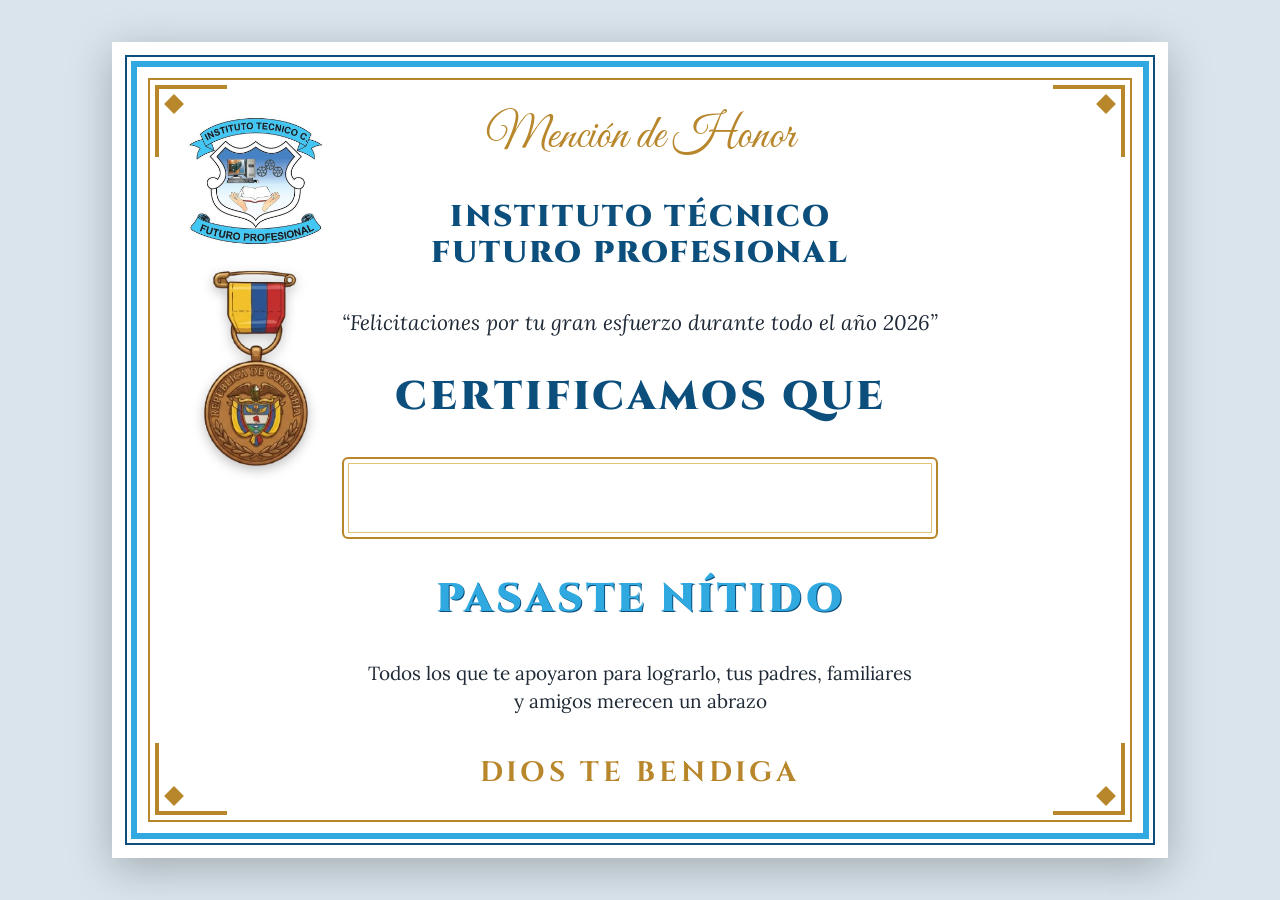
<file: index.html>
<!DOCTYPE html>
<html lang="es">
<head>
  <meta charset="UTF-8">
  <meta name="viewport" content="width=device-width, initial-scale=1.0">
  <title>Mención de Honor - Pasaste Nítido</title>
  <link rel="preconnect" href="https://fonts.googleapis.com">
  <link rel="preconnect" href="https://fonts.gstatic.com" crossorigin>
  <link href="https://fonts.googleapis.com/css2?family=Cinzel:wght@600;700;900&family=Great+Vibes&family=Lora:ital,wght@0,400;0,600;1,400;1,600&display=swap" rel="stylesheet">
  <link rel="stylesheet" href="styles.css">
</head>
<body>
  <main class="certificado">
    <!-- Esquinas decorativas -->
    <span class="esquina sup-izq"></span>
    <span class="esquina sup-der"></span>
    <span class="esquina inf-izq"></span>
    <span class="esquina inf-der"></span>

    <!-- Columna izquierda: escudo y medalla -->
    <aside class="columna-izq">
      <img class="escudo" src="img/escudo.jpg" alt="Escudo del Instituto Técnico Futuro Profesional">
      <img class="medalla" src="img/medalla.png" alt="Medalla República de Colombia">
    </aside>

    <!-- Contenido central -->
    <section class="contenido">
      <p class="etiqueta">Mención de Honor</p>
      <h1 class="instituto">INSTITUTO TÉCNICO<br>FUTURO PROFESIONAL</h1>

      <p class="felicitaciones">“Felicitaciones por tu gran esfuerzo durante todo el año 2026”</p>

      <h2 class="titulo-grande">CERTIFICAMOS QUE</h2>

      <div class="espacio-nombre" aria-label="Espacio para escribir el nombre del estudiante"></div>

      <h2 class="titulo-grande destacado">PASASTE NÍTIDO</h2>

      <p class="mensaje">Todos los que te apoyaron para lograrlo, tus padres, familiares y amigos merecen un abrazo</p>

      <p class="bendicion">DIOS TE BENDIGA</p>
    </section>

    <!-- Columna derecha vacía para mantener el texto centrado -->
    <div class="columna-der" aria-hidden="true"></div>
  </main>
</body>
</html>
</file>
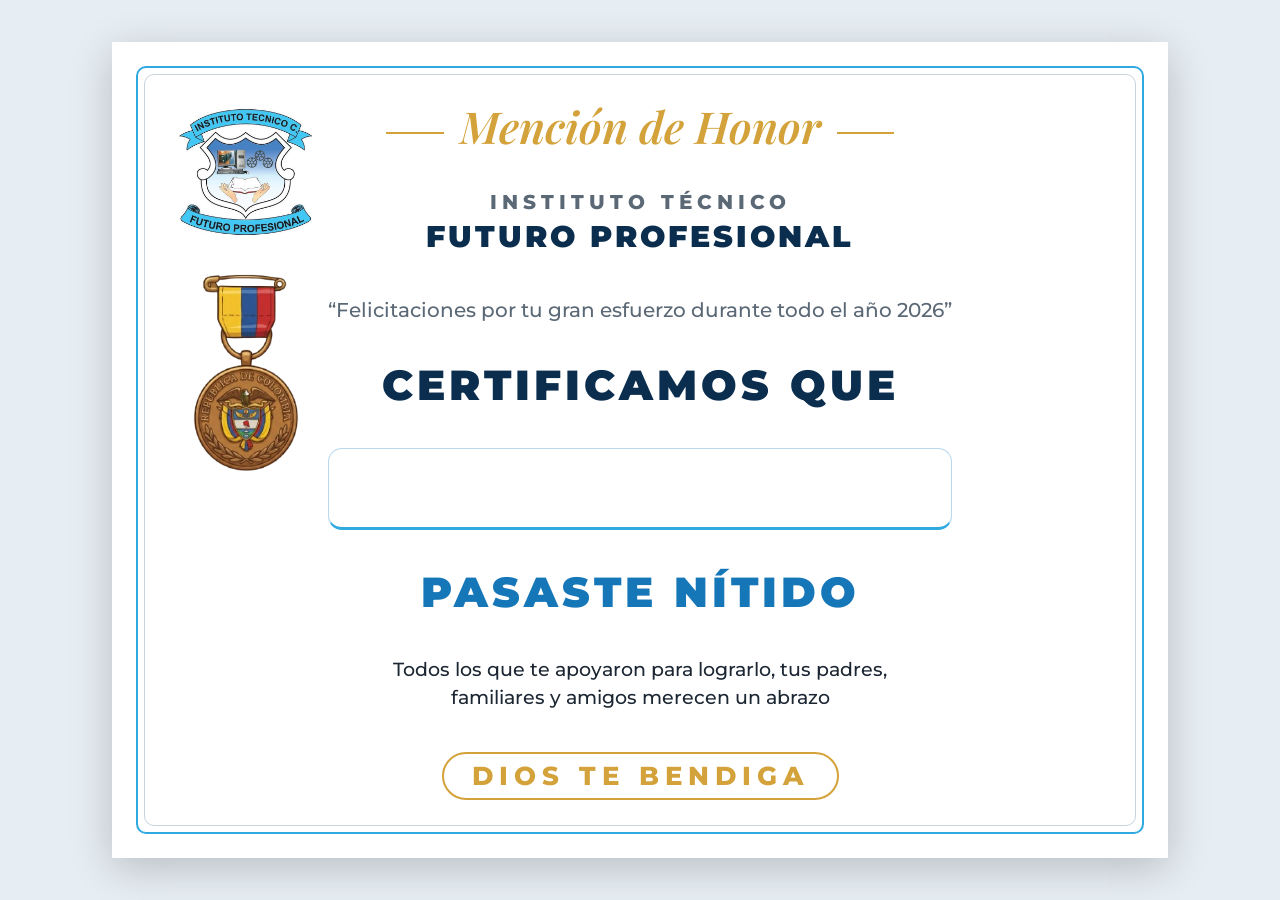
<file: moderno.html>
<!DOCTYPE html>
<html lang="es">
<head>
  <meta charset="UTF-8">
  <meta name="viewport" content="width=device-width, initial-scale=1.0">
  <title>Mención de Honor - Versión Moderna</title>
  <link rel="preconnect" href="https://fonts.googleapis.com">
  <link rel="preconnect" href="https://fonts.gstatic.com" crossorigin>
  <link href="https://fonts.googleapis.com/css2?family=Montserrat:wght@400;500;600;800;900&family=Playfair+Display:ital,wght@1,600&display=swap" rel="stylesheet">
  <link rel="stylesheet" href="moderno.css">
</head>
<body>
  <main class="certificado">
    <!-- Panel izquierdo: escudo y medalla -->
    <aside class="panel">
      <img class="escudo" src="img/escudo.jpg" alt="Escudo del Instituto Técnico Futuro Profesional">
      <img class="medalla" src="img/medalla.png" alt="Medalla República de Colombia">
    </aside>

    <!-- Contenido -->
    <section class="contenido">
      <p class="etiqueta">Mención de Honor</p>
      <h1 class="instituto">INSTITUTO TÉCNICO <span>FUTURO PROFESIONAL</span></h1>

      <p class="felicitaciones">“Felicitaciones por tu gran esfuerzo durante todo el año 2026”</p>

      <h2 class="titulo-grande">CERTIFICAMOS QUE</h2>

      <div class="espacio-nombre" aria-label="Espacio para escribir el nombre del estudiante"></div>

      <h2 class="titulo-grande destacado">PASASTE NÍTIDO</h2>

      <p class="mensaje">Todos los que te apoyaron para lograrlo, tus padres, familiares y amigos merecen un abrazo</p>

      <p class="bendicion">DIOS TE BENDIGA</p>
    </section>

    <!-- Columna derecha vacía para mantener el texto centrado -->
    <div class="columna-der" aria-hidden="true"></div>
  </main>
</body>
</html>
</file>
<file: styles.css>
/* ===== Mención de Honor - Instituto Técnico Futuro Profesional ===== */

:root {
  --azul: #2fa9e0;          /* azul celeste del escudo */
  --azul-oscuro: #0d4f7c;
  --dorado: #b8862b;
  --dorado-claro: #e2c178;
  --texto: #1f2a36;
  --papel: #ffffff;
}

* {
  box-sizing: border-box;
  margin: 0;
  padding: 0;
}

body {
  background: #d9e4ec;
  min-height: 100vh;
  display: flex;
  align-items: center;
  justify-content: center;
  padding: 24px;
  font-family: "Lora", Georgia, serif;
  color: var(--texto);
}

/* Hoja tamaño carta horizontal */
.certificado {
  position: relative;
  width: 11in;
  height: 8.5in;
  background: var(--papel);
  display: grid;
  grid-template-columns: 1.8in 1fr 1.8in;
  padding: 0.55in 0.6in;
  box-shadow: 0 10px 40px rgba(0, 0, 0, 0.25);
  overflow: hidden;
}

/* Marco doble: azul exterior, dorado interior */
.certificado::before,
.certificado::after {
  content: "";
  position: absolute;
  pointer-events: none;
}

.certificado::before {
  inset: 0.2in;
  border: 6px solid var(--azul);
  outline: 2px solid var(--azul-oscuro);
  outline-offset: 4px;
}

.certificado::after {
  inset: 0.38in;
  border: 2px solid var(--dorado);
}

/* Esquinas ornamentales */
.esquina {
  position: absolute;
  width: 0.75in;
  height: 0.75in;
  border: 4px solid var(--dorado);
  z-index: 1;
}
.esquina::after {
  content: "";
  position: absolute;
  width: 14px;
  height: 14px;
  background: var(--dorado);
  transform: rotate(45deg);
}
.sup-izq { top: 0.45in; left: 0.45in; border-right: 0; border-bottom: 0; }
.sup-der { top: 0.45in; right: 0.45in; border-left: 0; border-bottom: 0; }
.inf-izq { bottom: 0.45in; left: 0.45in; border-right: 0; border-top: 0; }
.inf-der { bottom: 0.45in; right: 0.45in; border-left: 0; border-top: 0; }
.sup-izq::after { top: 8px; left: 8px; }
.sup-der::after { top: 8px; right: 8px; }
.inf-izq::after { bottom: 8px; left: 8px; }
.inf-der::after { bottom: 8px; right: 8px; }

/* ===== Columna izquierda ===== */
.columna-izq {
  position: relative;
  z-index: 2;
  display: flex;
  flex-direction: column;
  align-items: center;
  gap: 0.15in;
  padding-top: 0.15in;
}

.escudo {
  width: 1.5in;
  height: auto;
  mix-blend-mode: multiply; /* el fondo blanco del escudo se funde con el papel */
}

.medalla {
  height: 2.1in;
  width: auto;
  filter: drop-shadow(0 4px 6px rgba(0, 0, 0, 0.25));
}

/* ===== Contenido central ===== */
.contenido {
  position: relative;
  z-index: 2;
  display: flex;
  flex-direction: column;
  align-items: center;
  justify-content: space-between;
  text-align: center;
  padding: 0.2in 0 0.15in;
}

.etiqueta {
  font-family: "Great Vibes", cursive;
  font-size: 46px;
  color: var(--dorado);
  line-height: 1;
}

.instituto {
  font-family: "Cinzel", "Times New Roman", serif;
  font-weight: 900;
  font-size: 30px;
  line-height: 1.2;
  letter-spacing: 2px;
  color: var(--azul-oscuro);
}

.felicitaciones {
  font-style: italic;
  font-size: 21px;
  color: var(--texto);
  white-space: nowrap;
}

.titulo-grande {
  font-family: "Cinzel", "Times New Roman", serif;
  font-weight: 900;
  font-size: 40px;
  letter-spacing: 3px;
  color: var(--azul-oscuro);
  line-height: 1.1;
}

.titulo-grande.destacado {
  color: var(--azul);
  text-shadow: 1px 1px 0 var(--azul-oscuro);
}

/* Recuadro en blanco para escribir el nombre con lapicero */
.espacio-nombre {
  width: 100%;
  height: 0.85in;
  background: #ffffff;
  border: 2px solid var(--dorado);
  border-radius: 6px;
  box-shadow: inset 0 0 0 4px #fff, inset 0 0 0 5px var(--dorado-claro);
}

.mensaje {
  font-size: 19px;
  line-height: 1.45;
  max-width: 5.8in;
}

.bendicion {
  font-family: "Cinzel", "Times New Roman", serif;
  font-weight: 700;
  font-size: 28px;
  letter-spacing: 4px;
  color: var(--dorado);
}

/* ===== Impresión ===== */
@page {
  size: letter landscape;
  margin: 0;
}

@media print {
  body {
    background: none;
    padding: 0;
    display: block;
    min-height: 0;
  }
  .certificado {
    box-shadow: none;
    -webkit-print-color-adjust: exact;
    print-color-adjust: exact;
  }
}
</file>
<file: moderno.css>
/* ===== Mención de Honor - Versión moderna ===== */

:root {
  --azul: #2fa9e0;
  --azul-medio: #1677b8;
  --azul-oscuro: #0b2e4f;
  --dorado: #d4a23a;
  --texto: #1c2733;
  --gris: #5b6875;
}

* {
  box-sizing: border-box;
  margin: 0;
  padding: 0;
}

body {
  background: #e6edf3;
  min-height: 100vh;
  display: flex;
  align-items: center;
  justify-content: center;
  padding: 24px;
  font-family: "Montserrat", Arial, sans-serif;
  color: var(--texto);
}

/* Hoja tamaño carta horizontal */
.certificado {
  position: relative;
  width: 11in;
  height: 8.5in;
  background: #ffffff;
  display: grid;
  grid-template-columns: 1.7in 1fr 1.7in; /* columnas iguales: el texto queda centrado en la hoja */
  padding: 0.5in 0.55in;
  box-shadow: 0 10px 40px rgba(0, 0, 0, 0.2);
}

/* Marco sencillo: una línea azul fina y otra gris por dentro */
.certificado::before,
.certificado::after {
  content: "";
  position: absolute;
  pointer-events: none;
  border-radius: 10px;
}
.certificado::before {
  inset: 0.25in;
  border: 2px solid var(--azul);
}
.certificado::after {
  inset: 0.33in;
  border: 1px solid #c9d3dc;
}

/* ===== Columna izquierda: escudo y medalla ===== */
.panel {
  position: relative;
  z-index: 1;
  display: flex;
  flex-direction: column;
  align-items: center;
  padding-top: 0.1in;
  gap: 0.3in;
}

.escudo {
  width: 1.5in;
  height: auto;
}

.medalla {
  height: 2.1in;
  width: auto;
}

/* ===== Contenido ===== */
.contenido {
  position: relative;
  z-index: 1;
  display: flex;
  flex-direction: column;
  align-items: center;
  justify-content: space-between;
  text-align: center;
  padding: 0.15in 0 0.1in;
}

.etiqueta {
  font-family: "Playfair Display", Georgia, serif;
  font-style: italic;
  font-weight: 600;
  font-size: 44px;
  color: var(--dorado);
  line-height: 1;
}

.etiqueta::before,
.etiqueta::after {
  content: "";
  display: inline-block;
  width: 0.6in;
  height: 2px;
  background: var(--dorado);
  vertical-align: middle;
  margin: 0 16px;
}

.instituto {
  font-weight: 800;
  font-size: 20px;
  letter-spacing: 5px;
  color: var(--gris);
  line-height: 1.4;
}

.instituto span {
  display: block;
  font-weight: 900;
  font-size: 30px;
  letter-spacing: 3px;
  color: var(--azul-oscuro);
}

.felicitaciones {
  font-weight: 500;
  font-size: 20px;
  color: var(--gris);
  white-space: nowrap;
}

.titulo-grande {
  font-weight: 900;
  font-size: 42px;
  letter-spacing: 4px;
  color: var(--azul-oscuro);
  line-height: 1.1;
}

.titulo-grande.destacado {
  color: var(--azul-medio);
}

/* Espacio para escribir el nombre con lapicero */
.espacio-nombre {
  width: 100%;
  height: 0.85in;
  background: #ffffff;
  border: 1.5px solid #b9d9ee;
  border-bottom: 3px solid var(--azul);
  border-radius: 14px;
}

.mensaje {
  font-size: 19px;
  font-weight: 500;
  line-height: 1.5;
  max-width: 6in;
  color: var(--texto);
}

.bendicion {
  display: inline-block;
  font-weight: 800;
  font-size: 26px;
  letter-spacing: 6px;
  color: var(--dorado);
  border: 2.5px solid var(--dorado);
  padding: 6px 28px;
  border-radius: 999px;
}

/* ===== Impresión ===== */
@page {
  size: letter landscape;
  margin: 0;
}

@media print {
  body {
    background: none;
    padding: 0;
    display: block;
    min-height: 0;
  }
  .certificado {
    box-shadow: none;
  }
  * {
    -webkit-print-color-adjust: exact;
    print-color-adjust: exact;
  }
}
</file>
